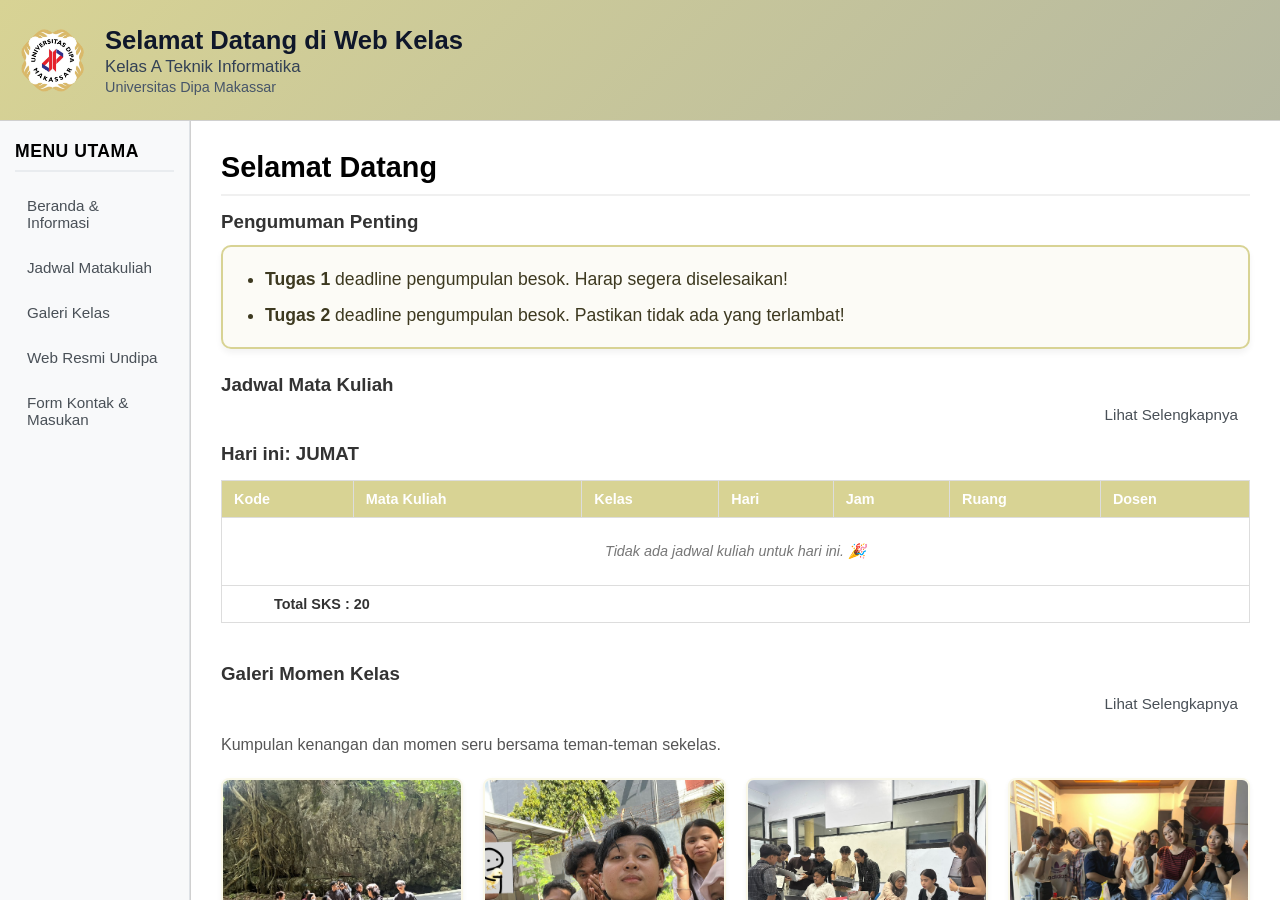
<file: index.html>
<!DOCTYPE html>
<html lang="id">
<head>
    <meta charset="UTF-8">
    <meta name="viewport" content="width=device-width, initial-scale=1.0">
    <title>Website Kelas</title>
    <link rel="icon" href="./undipa.png" type="image/png">
</head>
<frameset rows="120, *" border="1" frameborder="1">
    <frame src="./html/head.html" name="head" scrolling="no" noresize>
    <frameset cols="190, *">
        <frame src="./html/side.html" name="side">
        <frame src="./html/content.html" name="content">
    </frameset>
</frameset>
</html>
</file>
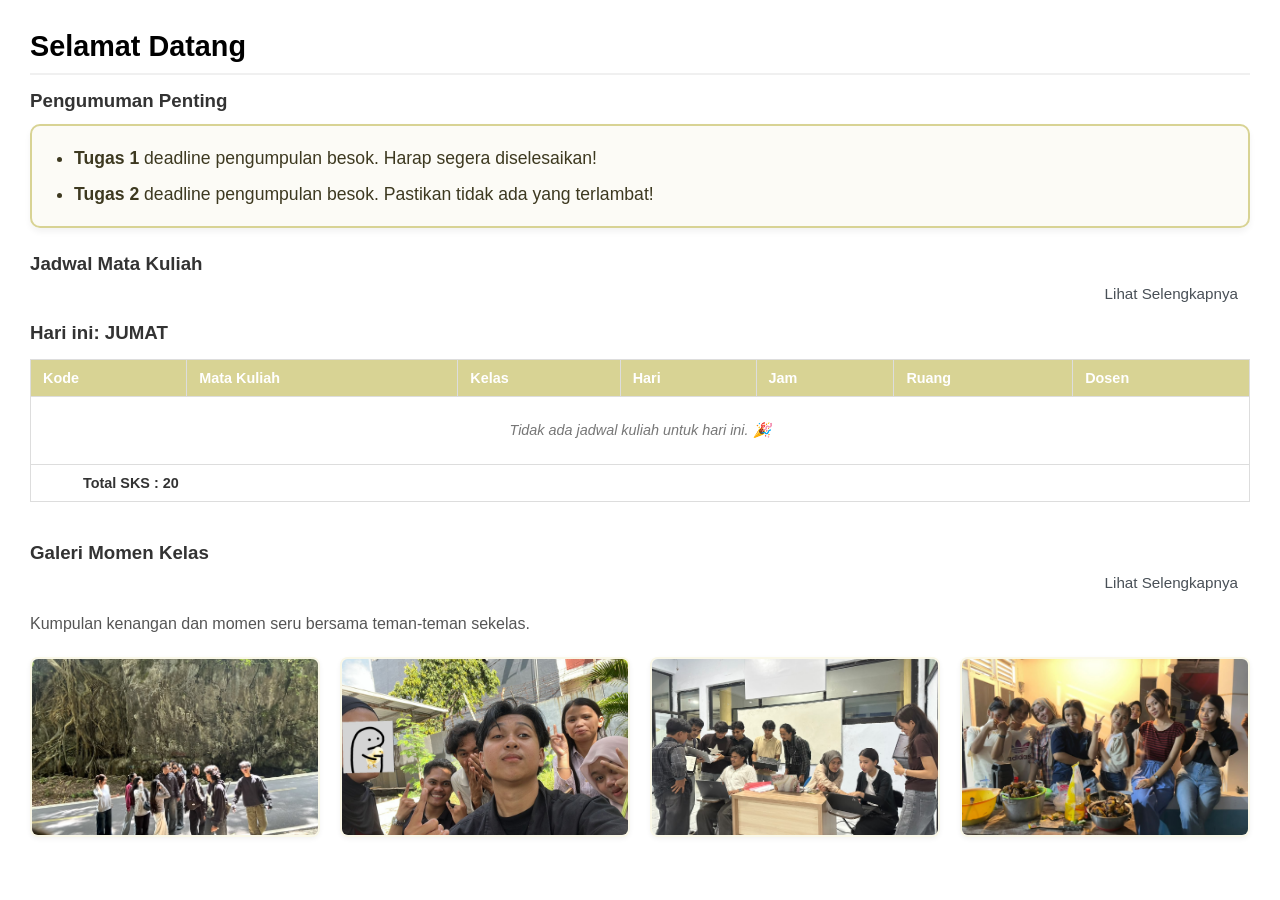
<file: html/content.html>
<!DOCTYPE html>
<html lang="id">

<head>
    <meta charset="UTF-8">
    <meta name="viewport" content="width=device-width, initial-scale=1.0">
    
    <title>Content</title>
    <link rel="stylesheet" href="../css/content.css">
    <link rel="stylesheet" href="/css/galeri.css">
    <link rel="stylesheet" href="/css/jadwal.css">
</head>

<body>
    <h2>Selamat Datang</h2>

    <h3 style="margin-bottom: 12px;">Pengumuman Penting</h3>

    <fieldset class="locked-box" disabled>
        <div class="announcement-content">
            <ul>
                <li><strong>Tugas 1</strong> deadline pengumpulan besok. Harap segera diselesaikan!</li>
                <li><strong>Tugas 2</strong> deadline pengumpulan besok. Pastikan tidak ada yang terlambat!</li>
            </ul>
        </div>
    </fieldset>

    <h3>Jadwal Mata Kuliah</h3>
    <div class="aksi-jadwal">
        <a href="jadwal.html">Lihat Selengkapnya</a>
    </div>

    <h3 id="info-hari">Hari ini: <span id="nama-hari-ini">Memuat...</span></h3>

    <div class="tabel-responsif">
        <table class="tabel-jadwal">
            <thead>
                <tr>
                    <th>Kode</th>
                    <th>Mata Kuliah</th>
                    <th>Kelas</th>
                    <th>Hari</th>
                    <th>Jam</th>
                    <th>Ruang</th>
                    <th>Dosen</th>
                </tr>
            </thead>
            <tbody>
                <tr>
                    <td>K4404-T</td>
                    <td>PEMROGRAMAN BERORIENTASI OBJEK</td>
                    <td>3TPBO-A</td>
                    <td>SENIN</td>
                    <td>07.30-09.10</td>
                    <td>B213</td>
                    <td>Sri Wahyuni S.Kom.,MT</td>
                </tr>
                <tr>
                    <td>K4404-T</td>
                    <td>PEMROGRAMAN BERORIENTASI OBJEK</td>
                    <td>3TPBO-1</td>
                    <td>RABU</td>
                    <td>07.30-09.10</td>
                    <td>Lab301</td>
                    <td>Sri Wahyuni S.Kom.,MT</td>
                </tr>
                <tr>
                    <td>K3233-T</td>
                    <td>DATA MINING</td>
                    <td>3TDMG-A</td>
                    <td>SENIN</td>
                    <td>09.20-11.00</td>
                    <td>A105</td>
                    <td>Sriwahyuningsih Piu S.SI.,MT</td>
                </tr>
                <tr>
                    <td>K3233-T</td>
                    <td>DATA MINING</td>
                    <td>3TDMG-1</td>
                    <td>RABU</td>
                    <td>09.20-11.00</td>
                    <td>A105</td>
                    <td>Sriwahyuningsih Piu S.SI.,MT</td>
                </tr>
                <tr>
                    <td>J3223-T</td>
                    <td>JARINGAN KOMPUTER</td>
                    <td>3TTJK-A</td>
                    <td>SENIN</td>
                    <td>11.10-12.50</td>
                    <td>B110</td>
                    <td>Asmah Akhriana ST., MT.</td>
                </tr>
                <tr>
                    <td>J3223-T</td>
                    <td>JARINGAN KOMPUTER</td>
                    <td>3TTJK-1</td>
                    <td>RABU</td>
                    <td>11.10-12.50</td>
                    <td>Lab312</td>
                    <td>Asmah Akhriana ST., MT.</td>
                </tr>
                <tr>
                    <td>R4012-T</td>
                    <td>REKAYASA PERANGKAT LUNAK</td>
                    <td>3TRPL-A</td>
                    <td>SENIN</td>
                    <td>13.40-15.20</td>
                    <td>B102</td>
                    <td>Sitti Aisa S.Kom., MT.</td>
                </tr>
                <tr>
                    <td>K3293-T</td>
                    <td>SISTEM MIKROKONTROLER</td>
                    <td>3TSMK-A</td>
                    <td>SELASA</td>
                    <td>07.30-09.10</td>
                    <td>B113</td>
                    <td>Dr. Ahmad ST., MT</td>
                </tr>
                <tr>
                    <td>K3293-T</td>
                    <td>SISTEM MIKROKONTROLER</td>
                    <td>3TSMK-1</td>
                    <td>KAMIS</td>
                    <td>07.30-09.10</td>
                    <td>Lab312</td>
                    <td>Dr. Ahmad ST., MT</td>
                </tr>
                <tr>
                    <td>K3523-T</td>
                    <td>PEMROGRAMAN WEB NATIVE</td>
                    <td>3TPWN-A</td>
                    <td>SELASA</td>
                    <td>09.20-11.00</td>
                    <td>B103</td>
                    <td>Annah S.Kom., MT.</td>
                </tr>
                <tr>
                    <td>K3523-T</td>
                    <td>PEMROGRAMAN WEB NATIVE</td>
                    <td>3TPWN-1</td>
                    <td>KAMIS</td>
                    <td>09.20-11.00</td>
                    <td>Lab304</td>
                    <td>Annah S.Kom., MT.</td>
                </tr>
                <tr>
                    <td>K4092-T</td>
                    <td>SISTEM OPERASI KOMPUTER</td>
                    <td>3TSOK-A</td>
                    <td>KAMIS</td>
                    <td>11.10-12.50</td>
                    <td>B106</td>
                    <td>Faizal S.Kom.,M.Si.</td>
                </tr>
            </tbody>
            <tfoot>
                <tr>
                    <td colspan="7" style="text-indent: 40px; font-weight: bold;">Total SKS : 20</td>
                </tr>
            </tfoot>
        </table>
    </div>

    <h3>Galeri Momen Kelas</h3>
    <div class="aksi-jadwal">
        <a href="galeri.html">Lihat Selengkapnya</a>
    </div>
    <p>Kumpulan kenangan dan momen seru bersama teman-teman sekelas.</p>

    <div class="grid_album">
        <div class="foto_card">
            <a href="../image/foto1.jpeg" target="_blank">
                <img src="../image/foto1.jpeg" alt="Momen 1">
            </a>
        </div>
        
        <div class="foto_card">
            <a href="../image/akbar.jpeg" target="_blank">
                <img src="../image/akbar.jpeg" alt="Momen 2">
            </a>
        </div>
        
        <div class="foto_card">
            <a href="../image/foto2.jpeg" target="_blank">
                <img src="../image/foto2.jpeg" alt="Momen 2">
            </a>
        </div>

        <div class="foto_card">
            <a href="../image/foto3.jpeg" target="_blank">
                <img src="../image/foto3.jpeg" alt="Momen 3">
            </a>
        </div>
    </div>

</body>

<script src="/js/content.js"></script>

</html>
</file>
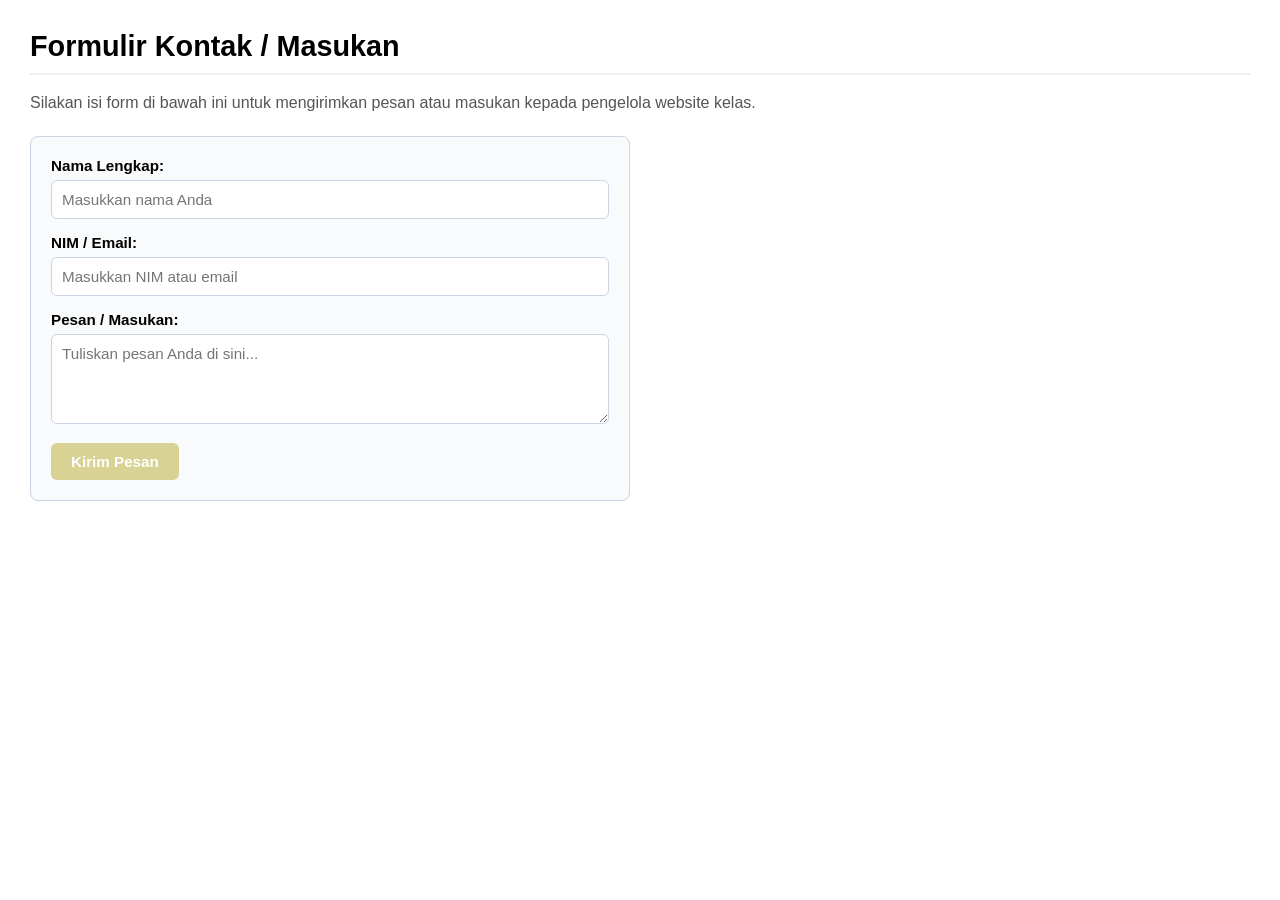
<file: html/form.html>
<!DOCTYPE html>
<html lang="id">
<head>
    <meta charset="UTF-8">
    <meta name="viewport" content="width=device-width, initial-scale=1.0">
    <title>Formulir</title>
    <link rel="stylesheet" href="../css/content.css">
    <link rel="stylesheet" href="../css/form.css">
</head>
<body>
    <h2>Formulir Kontak / Masukan</h2>
    <p>Silakan isi form di bawah ini untuk mengirimkan pesan atau masukan kepada pengelola website kelas.</p>

    <form id="formKontak" class="form-container">
        <div class="form-group">
            <label for="nama">Nama Lengkap:</label>
            <input type="text" id="nama" name="nama" required placeholder="Masukkan nama Anda">
        </div>

        <div class="form-group">
            <label for="nim">NIM / Email:</label>
            <input type="text" id="nim" name="nim" required placeholder="Masukkan NIM atau email">
        </div>

        <div class="form-group">
            <label for="pesan">Pesan / Masukan:</label>
            <textarea id="pesan" name="pesan" rows="4" required placeholder="Tuliskan pesan Anda di sini..."></textarea>
        </div>

        <button type="submit" class="btn-submit">Kirim Pesan</button>
    </form>

    <script src="../js/script.js"></script>
</body>
</html>
</file>
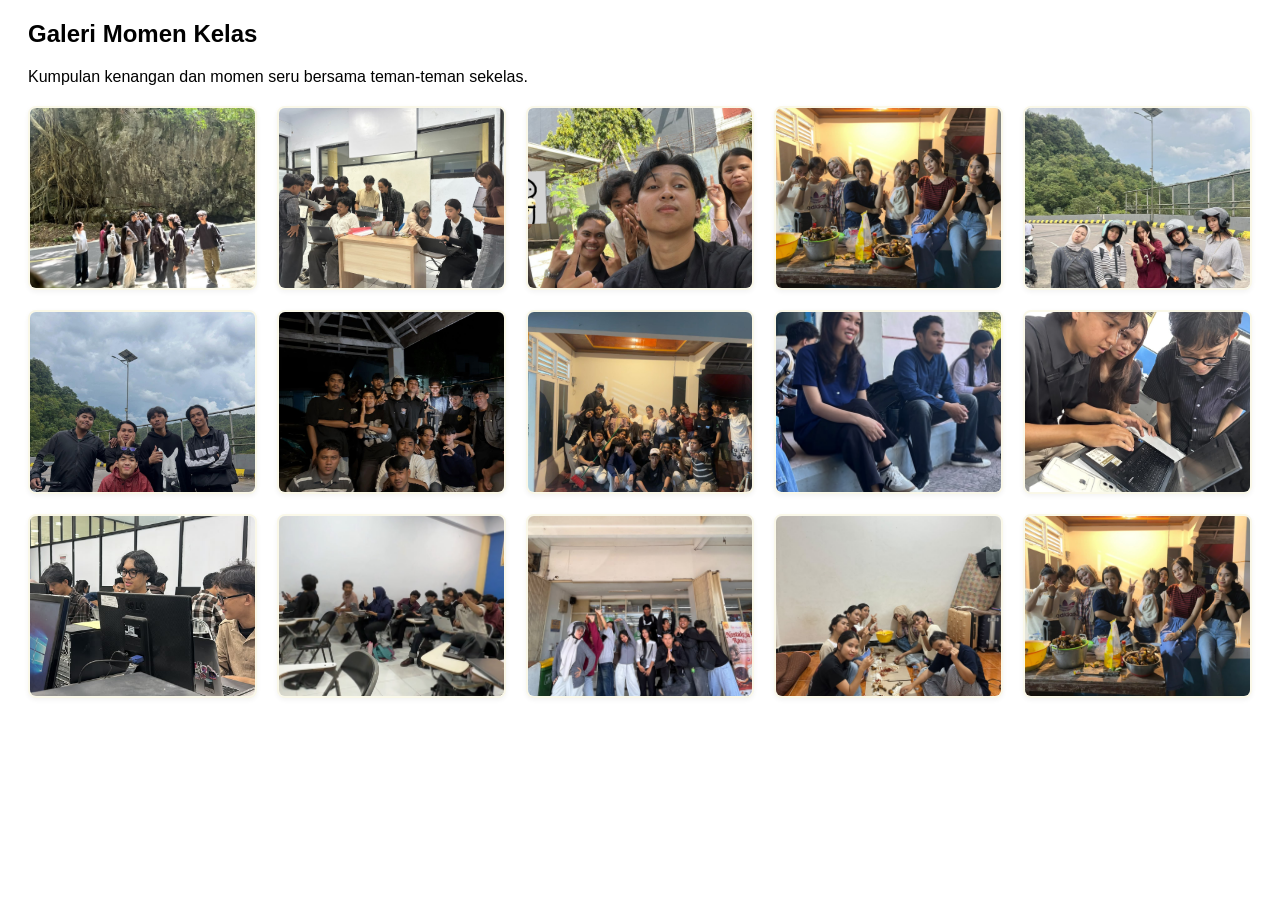
<file: html/galeri.html>
<!DOCTYPE html>
<html lang="id">
<head>
    <meta charset="UTF-8">
    <meta name="viewport" content="width=device-width, initial-scale=1.0">
    <title>Galeri Kelas</title>
    <link rel="stylesheet" href="../css/galeri.css">
</head>
<body>
    <h2>Galeri Momen Kelas</h2>
    <p>Kumpulan kenangan dan momen seru bersama teman-teman sekelas.</p>

    <div class="grid_album">
        <div class="foto_card">
            <a href="../image/foto1.jpeg" target="_blank">
                <img src="../image/foto1.jpeg" alt="Momen 1">
            </a>
        </div>

        <div class="foto_card">
            <a href="../image/foto2.jpeg" target="_blank">
                <img src="../image/foto2.jpeg" alt="Momen 2">
            </a>
        </div>
        
        <div class="foto_card">
            <a href="../image/akbar.jpeg" target="_blank">
                <img src="../image/akbar.jpeg" alt="Momen 2">
            </a>
        </div>

        <div class="foto_card">
            <a href="../image/foto3.jpeg" target="_blank">
                <img src="../image/foto3.jpeg" alt="Momen 3">
            </a>
        </div>

        <div class="foto_card">
            <a href="../image/foto4.jpg" target="_blank">
                <img src="../image/foto4.jpg" alt="Momen 4">
            </a>
        </div>

        <div class="foto_card">
            <a href="../image/foto5.jpg" target="_blank">
                <img src="../image/foto5.jpg" alt="Momen 5">
            </a>
        </div>

        <div class="foto_card">
            <a href="../image/foto6.jpg" target="_blank">
                <img src="../image/foto6.jpg" alt="Momen 6">
            </a>
        </div>

        <div class="foto_card">
            <a href="../image/foto7.jpg" target="_blank">
                <img src="../image/foto7.jpg" alt="Momen 7">
            </a>
        </div>
        <!-- bary -->
        <div class="foto_card">
            <a href="../image/4.jpeg" target="_blank">
                <img src="../image/4.jpeg" alt="Momen 7">
            </a>
        </div>
        
        <div class="foto_card">
            <a href="../image/5.jpeg" target="_blank">
                <img src="../image/5.jpeg" alt="Momen 7">
            </a>
        </div>
        
        <div class="foto_card">
            <a href="../image/6.jpeg" target="_blank">
                <img src="../image/6.jpeg" alt="Momen 7">
            </a>
        </div>
        <div class="foto_card">
            <a href="../image/7.jpeg" target="_blank">
                <img src="../image/7.jpeg" alt="Momen 7">
            </a>
        </div>
        <div class="foto_card">
            <a href="../image/8.jpeg" target="_blank">
                <img src="../image/8.jpeg" alt="Momen 7">
            </a>
        </div>
        
        <div class="foto_card">
            <a href="../image/9.jpeg" target="_blank">
                <img src="../image/9.jpeg" alt="Momen 7">
            </a>
        </div>
        <div class="foto_card">
            <a href="../image/10.jpeg" target="_blank">
                <img src="../image/10.jpeg" alt="Momen 7">
            </a>
        </div>
    </div>
</body>
</html>
</file>
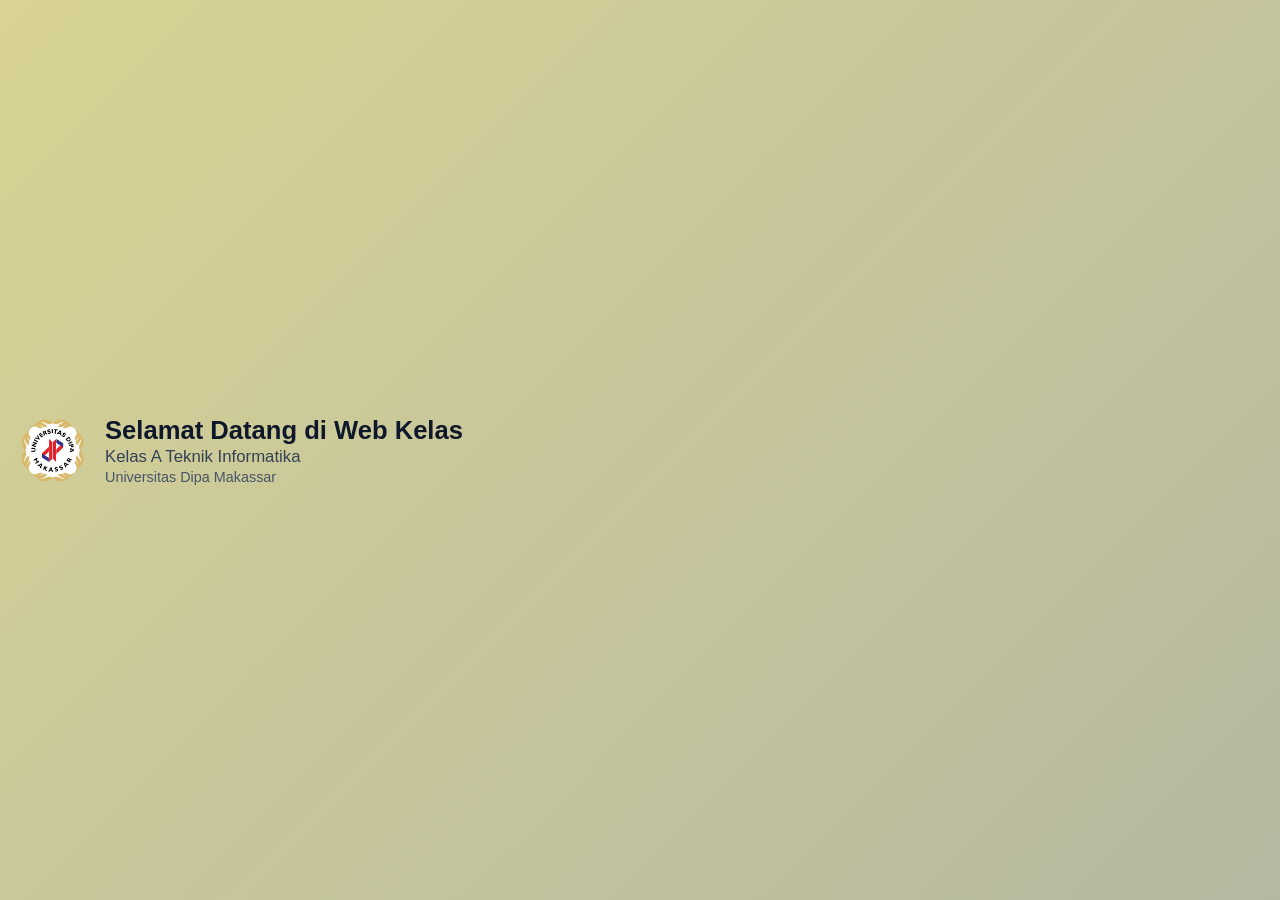
<file: html/head.html>
<!DOCTYPE html>
<html lang="id">
<head>
    <meta charset="UTF-8">
    <meta name="viewport" content="width=device-width, initial-scale=1.0">
    <title>Header</title>
    <link rel="stylesheet" href="../css/head.css">
</head>
<body>
    <div class="header-container">
        <div class="logo-box">
            <img src="../undipa.png" alt="Logo Undipa" class="logo-img">
        </div>

        <div class="title-box">
            <h1>Selamat Datang di Web Kelas</h1>
            <h3>Kelas A Teknik Informatika</h3>
            <h4>Universitas Dipa Makassar</h4>
        </div>
    </div>
</body>
</html>
</file>
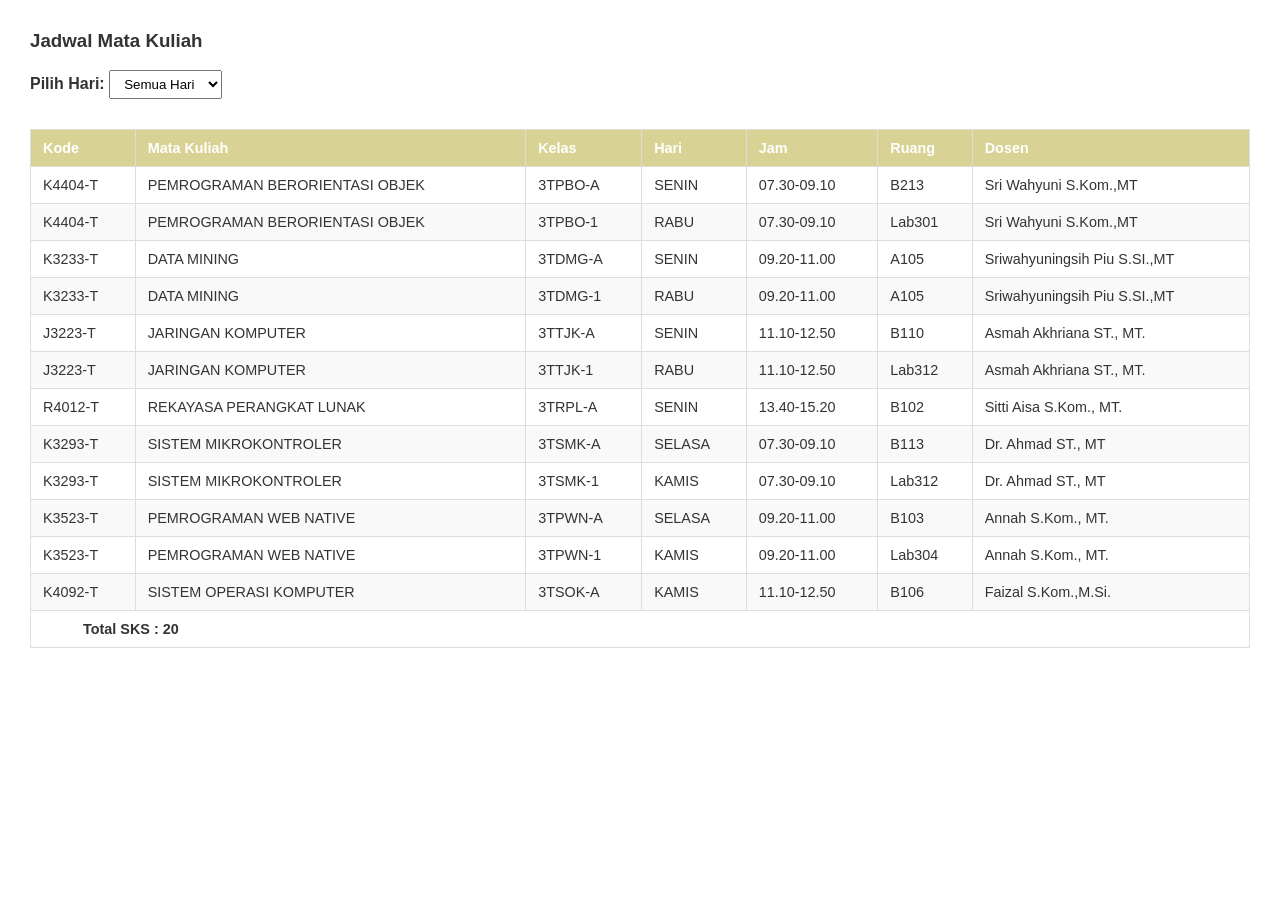
<file: html/jadwal.html>
<!DOCTYPE html>
<html lang="en">
<head>
    <meta charset="UTF-8">
    <meta name="viewport" content="width=device-width, initial-scale=1.0">
    <title>Document</title>
    <link rel="stylesheet" href="../css/jadwal.css">
</head>
<body>
    <h3>Jadwal Mata Kuliah</h3>
    <br>

    <div style="margin-bottom: 15px;">
        <label for="filter-hari"><strong>Pilih Hari:</strong> </label>
        <select id="filter-hari" style="padding: 5px 10px;">
            <option value="SEMUA">Semua Hari</option>
            <option value="SENIN">Senin</option>
            <option value="SELASA">Selasa</option>
            <option value="RABU">Rabu</option>
            <option value="KAMIS">Kamis</option>
        </select>
    </div>
    
    <div class="tabel-responsif">
        <table class="tabel-jadwal">
            <thead>
                <tr>
                    <th>Kode</th>
                    <th>Mata Kuliah</th>
                    <th>Kelas</th>
                    <th>Hari</th>
                    <th>Jam</th>
                    <th>Ruang</th>
                    <th>Dosen</th>
                </tr>
            </thead>
            <tbody>
                <tr>
                    <td>K4404-T</td>
                    <td>PEMROGRAMAN BERORIENTASI OBJEK</td>
                    <td>3TPBO-A</td>
                    <td>SENIN</td>
                    <td>07.30-09.10</td>
                    <td>B213</td>
                    <td>Sri Wahyuni S.Kom.,MT</td>
                </tr>
                <tr>
                    <td>K4404-T</td>
                    <td>PEMROGRAMAN BERORIENTASI OBJEK</td>
                    <td>3TPBO-1</td>
                    <td>RABU</td>
                    <td>07.30-09.10</td>
                    <td>Lab301</td>
                    <td>Sri Wahyuni S.Kom.,MT</td>
                </tr>
                <tr>
                    <td>K3233-T</td>
                    <td>DATA MINING</td>
                    <td>3TDMG-A</td>
                    <td>SENIN</td>
                    <td>09.20-11.00</td>
                    <td>A105</td>
                    <td>Sriwahyuningsih Piu S.SI.,MT</td>
                </tr>
                <tr>
                    <td>K3233-T</td>
                    <td>DATA MINING</td>
                    <td>3TDMG-1</td>
                    <td>RABU</td>
                    <td>09.20-11.00</td>
                    <td>A105</td>
                    <td>Sriwahyuningsih Piu S.SI.,MT</td>
                </tr>
                <tr>
                    <td>J3223-T</td>
                    <td>JARINGAN KOMPUTER</td>
                    <td>3TTJK-A</td>
                    <td>SENIN</td>
                    <td>11.10-12.50</td>
                    <td>B110</td>
                    <td>Asmah Akhriana ST., MT.</td>
                </tr>
                <tr>
                    <td>J3223-T</td>
                    <td>JARINGAN KOMPUTER</td>
                    <td>3TTJK-1</td>
                    <td>RABU</td>
                    <td>11.10-12.50</td>
                    <td>Lab312</td>
                    <td>Asmah Akhriana ST., MT.</td>
                </tr>
                <tr>
                    <td>R4012-T</td>
                    <td>REKAYASA PERANGKAT LUNAK</td>
                    <td>3TRPL-A</td>
                    <td>SENIN</td>
                    <td>13.40-15.20</td>
                    <td>B102</td>
                    <td>Sitti Aisa S.Kom., MT.</td>
                </tr>
                <tr>
                    <td>K3293-T</td>
                    <td>SISTEM MIKROKONTROLER</td>
                    <td>3TSMK-A</td>
                    <td>SELASA</td>
                    <td>07.30-09.10</td>
                    <td>B113</td>
                    <td>Dr. Ahmad ST., MT</td>
                </tr>
                <tr>
                    <td>K3293-T</td>
                    <td>SISTEM MIKROKONTROLER</td>
                    <td>3TSMK-1</td>
                    <td>KAMIS</td>
                    <td>07.30-09.10</td>
                    <td>Lab312</td>
                    <td>Dr. Ahmad ST., MT</td>
                </tr>
                <tr>
                    <td>K3523-T</td>
                    <td>PEMROGRAMAN WEB NATIVE</td>
                    <td>3TPWN-A</td>
                    <td>SELASA</td>
                    <td>09.20-11.00</td>
                    <td>B103</td>
                    <td>Annah S.Kom., MT.</td>
                </tr>
                <tr>
                    <td>K3523-T</td>
                    <td>PEMROGRAMAN WEB NATIVE</td>
                    <td>3TPWN-1</td>
                    <td>KAMIS</td>
                    <td>09.20-11.00</td>
                    <td>Lab304</td>
                    <td>Annah S.Kom., MT.</td>
                </tr>
                <tr>
                    <td>K4092-T</td>
                    <td>SISTEM OPERASI KOMPUTER</td>
                    <td>3TSOK-A</td>
                    <td>KAMIS</td>
                    <td>11.10-12.50</td>
                    <td>B106</td>
                    <td>Faizal S.Kom.,M.Si.</td>
                </tr>
            </tbody>
            <tfoot>
                <tr>
                    <td colspan="7" style="text-indent: 40px; font-weight: bold;">Total SKS : 20</td>
                </tr>
            </tfoot>
        </table>
    </div>
</body>
<script src="/js/jadwal.js"></script>
</html>
</file>
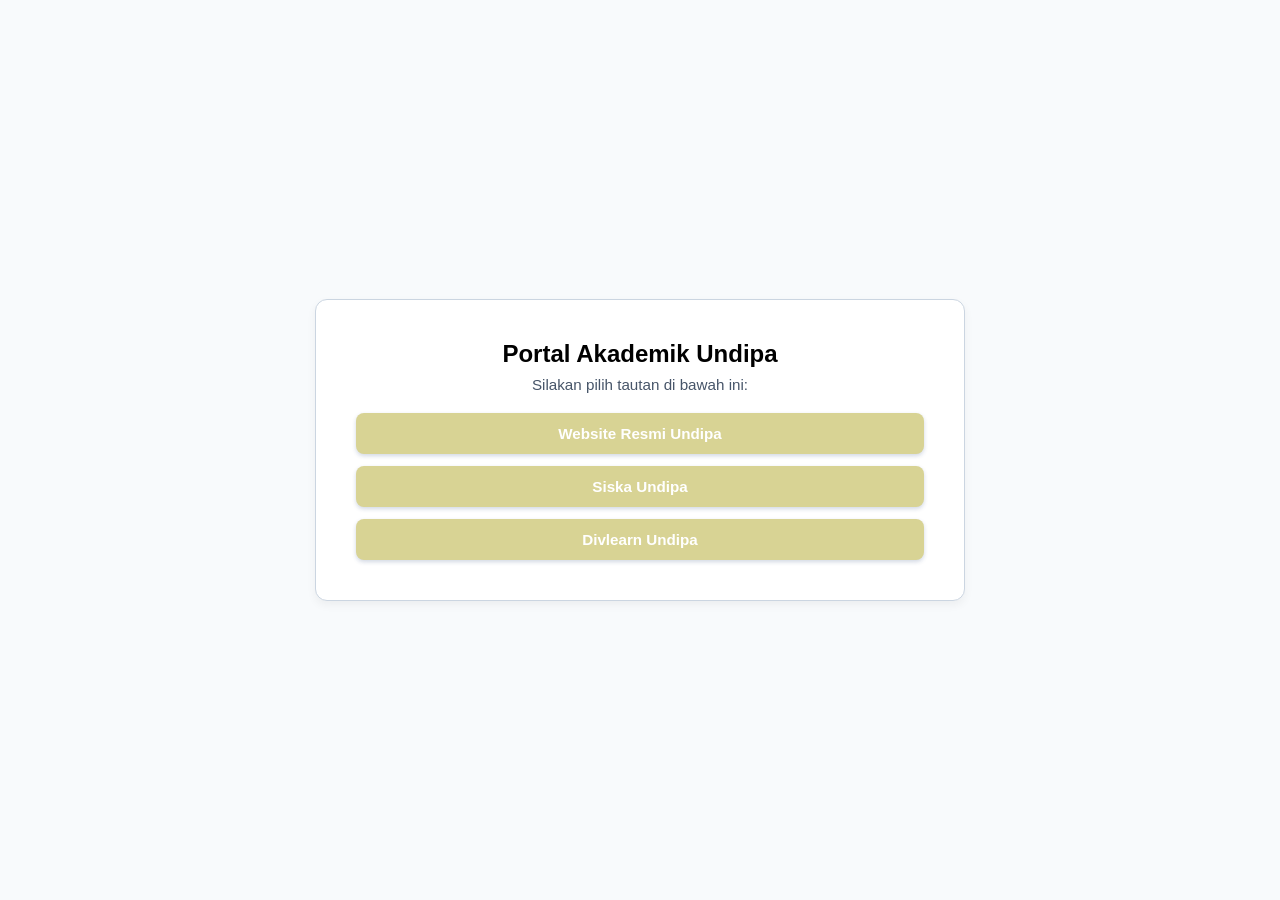
<file: html/undipa.html>
<!DOCTYPE html>
<html lang="id">
<head>
    <meta charset="UTF-8">
    <meta name="viewport" content="width=device-width, initial-scale=1.0">
    <title>Portal Akademik Undipa</title>
    <link rel="stylesheet" href="../css/undipa.css">
</head>
<body>

    <div class="container">
        <h2>Portal Akademik Undipa</h2>
        <p>Silakan pilih tautan di bawah ini:</p>
        
        <a href="https://www.undipa.ac.id/" class="btn" target="_blank">Website Resmi Undipa</a>

        <a href="https://siska.undipa.ac.id/" class="btn" target="_blank">Siska Undipa</a>
        
        <a href="https://divlearn.undipa.ac.id/" class="btn" target="_blank">Divlearn Undipa</a>
    </div>

</body>
</html>
</file>
<file: css/content.css>
@import url('global.css');

* {
    margin: 0;
    padding: 0;
    box-sizing: border-box;
    font-family: 'Segoe UI', Tahoma, Geneva, Verdana, sans-serif;
}

body {
    background-color: #ffffff;
    color: #333333;
    padding: 30px;
}

.aksi-jadwal {
    display: flex;
    justify-content: flex-end; 
    width: 100%;
    margin-bottom: 10px;       
}

.aksi-jadwal a {
    display: inline-block;    
    padding: 10px 12px;
    color: #495057;
    text-decoration: none;
    font-size: 0.95rem;
    font-weight: 500;
    border-radius: 6px;
    transition: all 0.3s ease;
}

.aksi-jadwal a:hover {
    background-color: var(--warna-utama);
    color: #ffffff;
}


h2 {
    color: black;
    margin-bottom: 15px;
    font-size: 1.8rem;
    border-bottom: 2px solid #f0f0f0;
    padding-bottom: 10px;
}

p {
    line-height: 1.6;
    color: #555555;
    font-size: 1rem;
}




.tabel-responsif {
    width: 100%;
    overflow-x: auto;
    -webkit-overflow-scrolling: touch;
    margin-bottom: 20px;
}

@media (max-width: 768px) {
    body {
        padding: 15px;
    }

    h2 {
        font-size: 1.3rem;
    }

    h3 {
        font-size: 1.1rem;
    }

    .tabel-jadwal {
        font-size: 0.8rem; 
    }

    .tabel-jadwal th, 
    .tabel-jadwal td {
        padding: 8px 10px;
        white-space: nowrap; 
    }
}
</file>
<file: css/galeri.css>
@import url("global.css");

body{
    padding:0 20px 0 20px;
    font-family: 'Segoe UI', Tahoma, Geneva, Verdana, sans-serif;
}

.grid_album {
    display: grid;
    grid-template-columns: repeat(auto-fit, minmax(220px, 1fr));
    gap: 20px;
    margin-top: 20px;
}

.foto_card {
    position: relative;
    height: 180px;
    border-radius: 8px;
    overflow: hidden;
    border: 2px solid var(--bg);
    background-color: #f1f5f9;
    box-shadow: 0 2px 5px rgba(0, 0, 0, 0.05);
    transition: transform 0.3s ease, box-shadow 0.3s ease;
    display: flex;
    justify-content: center;
    align-items: center;
}

.foto_card:hover {
    transform: translateY(-5px);
    box-shadow: 0 6px 15px rgba(0, 0, 0, 0.15);
}

.foto_card a {
    display: block;
    width: 100%;
    height: 100%;
    cursor: pointer;
}

.foto_card img {
    width: 100%;
    height: 100%;
    object-fit: cover;
    object-position: center;
    transition: transform 0.5s ease;
}

.foto_card:hover img {
    transform: scale(1.05); 
}
</file>
<file: css/jadwal.css>
@import url('global.css');

* {
    margin: 0;
    padding: 0;
    box-sizing: border-box;
    font-family: 'Segoe UI', Tahoma, Geneva, Verdana, sans-serif;
}

body {
    background-color: #ffffff;
    color: #333333;
    padding: 30px;
}

.tabel-jadwal {
    width: 100%;
    border-collapse: collapse;
    margin-top: 15px;
    margin-bottom: 20px;
    font-size: 0.9rem;
}

.tabel-jadwal th, 
.tabel-jadwal td {
    border: 1px solid #ddd;
    padding: 10px 12px;
    text-align: left;
}

.tabel-jadwal th {
    background-color: var(--warna-utama);
    color: #ffffff;
    font-weight: 600;
}

.tabel-jadwal tr:nth-child(even) {
    background-color: #f9f9f9;
}

.tabel-jadwal tr:hover {
    background-color: var(--bg);
}

.locked-box {
    border: 2px solid #3b82f6; 
    background-color: #eff6ff; 
    padding: 18px 22px;
    border-radius: 10px;
    margin-bottom: 25px;
    pointer-events: none;
    user-select: none;    
    box-shadow: 0 4px 6px rgba(0, 0, 0, 0.05);
}

.locked-box {
    border: 2px solid var(--warna-utama); 
    background-color: #fcfbf6; 
    padding: 18px 22px;
    border-radius: 10px;
    margin-bottom: 25px;
    pointer-events: none;
    user-select: none;    
    box-shadow: 0 4px 6px rgba(0, 0, 0, 0.05);
}

.announcement-content {
    display: flex;
    align-items: flex-start;
    gap: 15px;
}

.locked-box ul {
    list-style-type: disc;
    margin-left: 20px;
}

.locked-box li {
    font-size: 1.1rem;     
    font-weight: 500;     
    color: #3d3920;      
    line-height: 1.6;     
    margin-bottom: 8px;
}

.locked-box li:last-child {
    margin-bottom: 0;
}

.locked-box li:last-child {
    margin-bottom: 0;
}

.tabel-responsif {
    width: 100%;
    overflow-x: auto;
    -webkit-overflow-scrolling: touch;
    margin-bottom: 20px;
}

@media (max-width: 768px) {
    body {
        padding: 15px;
    }

    h2 {
        font-size: 1.3rem;
    }

    h3 {
        font-size: 1.1rem;
    }

    .tabel-jadwal {
        font-size: 0.8rem; 
    }

    .tabel-jadwal th, 
    .tabel-jadwal td {
        padding: 8px 10px;
        white-space: nowrap; 
    }
}
</file>
<file: css/form.css>
@import url('global.css');

.form-container {
    max-width: 600px;
    margin-top: 20px;
    background-color: #f8fafc;
    padding: 20px;
    border-radius: 8px;
    border: 1px solid #cbd5e1;
}

.form-group {
    margin-bottom: 15px;
}

.form-group label {
    display: block;
    margin-bottom: 6px;
    font-weight: 600;
    color: black;
    font-size: 0.95rem;
}

.form-group input,
.form-group textarea {
    width: 100%;
    padding: 10px;
    border: 1px solid #cbd5e1;
    border-radius: 6px;
    font-size: 0.95rem;
    outline: none;
    font-family: inherit;
    transition: border-color 0.3s ease;
}

.form-group input:focus,
.form-group textarea:focus {
    border-color: var(--warna-utama);
    box-shadow: 0 0 0 3px rgba(30, 60, 114, 0.1);
}

.btn-submit {
    background-color: var(--warna-utama);
    color: white;
    padding: 10px 20px;
    border: none;
    border-radius: 6px;
    font-weight: 600;
    cursor: pointer;
    font-size: 0.95rem;
    transition: background-color 0.3s ease;
}

.btn-submit:hover {
    background-color: #A19C65;
}
</file>
<file: css/head.css>
@import url('global.css');

* {
    margin: 0;
    padding: 0;
    box-sizing: border-box;
}

body {
    font-family: 'Segoe UI', Tahoma, Geneva, Verdana, sans-serif;
    background: linear-gradient(135deg, var(--warna-utama), #B5B8A1);
    color: #1e293b;
    display: flex;
    justify-content: flex-start;
    align-items: center;
    height: 100vh;
    padding: 10px 20px;
}

.header-container {
    display: flex;
    align-items: center;
    gap: 20px; 
    max-width: 900px;
    width: 100%;
}

.logo-box {
    width: 65px;
    height: 65px;
    flex-shrink: 0;
}

.logo-img {
    width: 100%;
    height: 100%;
    object-fit: contain; 
}

.title-box {
    text-align: left;
}

.title-box h1 {
    font-size: 1.6rem;
    margin-bottom: 2px;
    font-weight: 700;
    color: #0f172a;
}

.title-box h3 {
    font-size: 1.05rem;
    font-weight: 500;
    margin-bottom: 2px;
    color: #334155;
}

.title-box h4 {
    font-size: 0.9rem;
    font-weight: 400;
    color: #475569;
}

@media (max-width: 600px) {
    .header-container {
        flex-direction: column;
        text-align: center;
        gap: 10px;
    }
    .title-box {
        text-align: center;
    }
    .title-box h1 {
        font-size: 1.2rem;
    }
    .title-box h3 {
        font-size: 0.9rem;
    }
    .title-box h4 {
        font-size: 0.8rem;
    }
    .logo-box {
        width: 50px;
        height: 50px;
    }
}
</file>
<file: css/undipa.css>
@import url('global.css');

* {
    margin: 0;
    padding: 0;
    box-sizing: border-box;
}

body {
    font-family: 'Segoe UI', Tahoma, Geneva, Verdana, sans-serif;
    background-color: #f8fafc;
    color: #1e293b;
    display: flex;
    justify-content: center;
    align-items: center;
    min-height: 100vh;
    padding: 20px;
}

.container {
    background-color: #ffffff;
    border: 1px solid #cbd5e1;
    padding: 40px; 
    border-radius: 12px;
    box-shadow: 0 4px 10px rgba(0, 0, 0, 0.05);
    width: 100%;
    max-width: 650px; 
    text-align: center;
}

.container h2 {
    color: black;
    margin-bottom: 8px;
    font-size: 1.5rem;
}

.container p {
    color: #475569;
    font-size: 0.95rem;
    margin-bottom: 20px;
}

.btn {
    display: block;
    width: 100%;
    padding: 12px 20px;
    margin-bottom: 12px;
    background-color: var(--warna-utama);
    color: #ffffff;
    text-decoration: none;
    font-weight: 600;
    border-radius: 8px;
    transition: background-color 0.3s ease, transform 0.2s ease;
    font-size: 0.95rem;
    box-shadow: 0 2px 4px rgba(30, 60, 114, 0.2);
}

.btn:last-child {
    margin-bottom: 0;
}

.btn:hover {
    background-color: #A19C65;
    transform: translateY(-2px);
}
</file>
